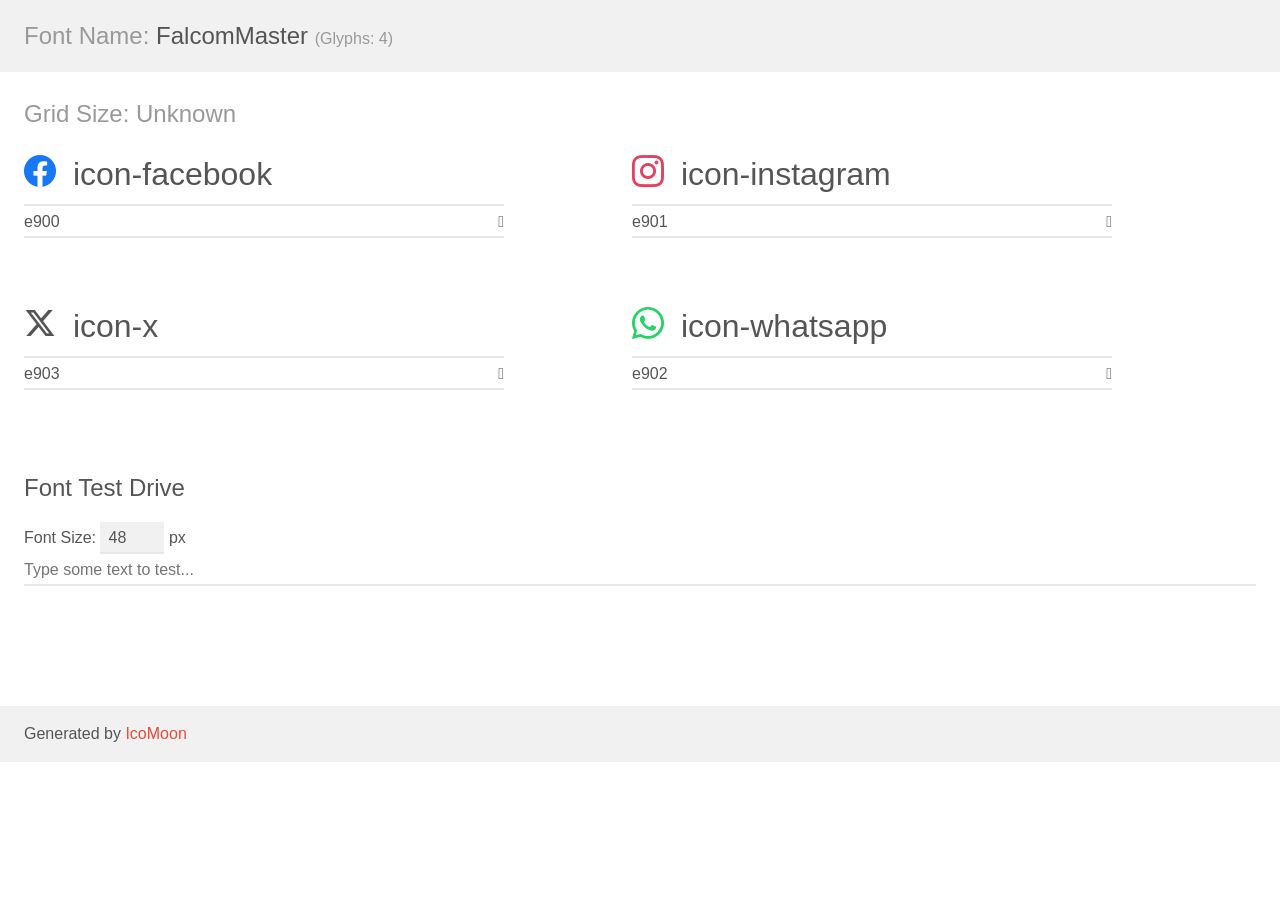
<file: FalcomMaster-v1.0/demo.html>
<!doctype html>
<html>
<head>
    <meta charset="utf-8">
    <title>IcoMoon Demo</title>
    <meta name="description" content="An Icon Font Generated By IcoMoon.io">
    <meta name="viewport" content="width=device-width, initial-scale=1">
    <link rel="stylesheet" href="demo-files/demo.css">
    <link rel="stylesheet" href="style.css"></head>
<body>
    <div class="bgc1 clearfix">
        <h1 class="mhmm mvm"><span class="fgc1">Font Name:</span> FalcomMaster <small class="fgc1">(Glyphs:&nbsp;4)</small></h1>
    </div>
    <div class="clearfix mhl ptl">
        <h1 class="mvm mtn fgc1">Grid Size: Unknown</h1>
        <div class="glyph fs1">
            <div class="clearfix bshadow0 pbs">
                <span class="icon-facebook"></span>
                <span class="mls"> icon-facebook</span>
            </div>
            <fieldset class="fs0 size1of1 clearfix hidden-false">
                <input type="text" readonly value="e900" class="unit size1of2" />
                <input type="text" maxlength="1" readonly value="&#xe900;" class="unitRight size1of2 talign-right" />
            </fieldset>
            <div class="fs0 bshadow0 clearfix hidden-true">
                <span class="unit pvs fgc1">liga: </span>
                <input type="text" readonly value="" class="liga unitRight" />
            </div>
        </div>
        <div class="glyph fs1">
            <div class="clearfix bshadow0 pbs">
                <span class="icon-instagram"></span>
                <span class="mls"> icon-instagram</span>
            </div>
            <fieldset class="fs0 size1of1 clearfix hidden-false">
                <input type="text" readonly value="e901" class="unit size1of2" />
                <input type="text" maxlength="1" readonly value="&#xe901;" class="unitRight size1of2 talign-right" />
            </fieldset>
            <div class="fs0 bshadow0 clearfix hidden-true">
                <span class="unit pvs fgc1">liga: </span>
                <input type="text" readonly value="" class="liga unitRight" />
            </div>
        </div>
        <div class="glyph fs1">
            <div class="clearfix bshadow0 pbs">
                <span class="icon-x"></span>
                <span class="mls"> icon-x</span>
            </div>
            <fieldset class="fs0 size1of1 clearfix hidden-false">
                <input type="text" readonly value="e903" class="unit size1of2" />
                <input type="text" maxlength="1" readonly value="&#xe903;" class="unitRight size1of2 talign-right" />
            </fieldset>
            <div class="fs0 bshadow0 clearfix hidden-true">
                <span class="unit pvs fgc1">liga: </span>
                <input type="text" readonly value="" class="liga unitRight" />
            </div>
        </div>
        <div class="glyph fs1">
            <div class="clearfix bshadow0 pbs">
                <span class="icon-whatsapp"></span>
                <span class="mls"> icon-whatsapp</span>
            </div>
            <fieldset class="fs0 size1of1 clearfix hidden-false">
                <input type="text" readonly value="e902" class="unit size1of2" />
                <input type="text" maxlength="1" readonly value="&#xe902;" class="unitRight size1of2 talign-right" />
            </fieldset>
            <div class="fs0 bshadow0 clearfix hidden-true">
                <span class="unit pvs fgc1">liga: </span>
                <input type="text" readonly value="" class="liga unitRight" />
            </div>
        </div>
    </div>

    <!--[if gt IE 8]><!-->
    <div class="mhl clearfix mbl">
        <h1>Font Test Drive</h1>
        <label>
            Font Size: <input id="fontSize" type="number" class="textbox0 mbm"
            min="8" value="48" />
            px
        </label>
        <input id="testText" type="text" class="phl size1of1 mvl"
        placeholder="Type some text to test..." value=""/>
        <div id="testDrive" class="icon-" style="font-family: FalcomMaster">&nbsp;
        </div>
    </div>
    <!--<![endif]-->
    <div class="bgc1 clearfix">
        <p class="mhl">Generated by <a href="https://icomoon.io/app">IcoMoon</a></p>
    </div>

    <script src="demo-files/demo.js"></script>
</body>
</html>
</file>
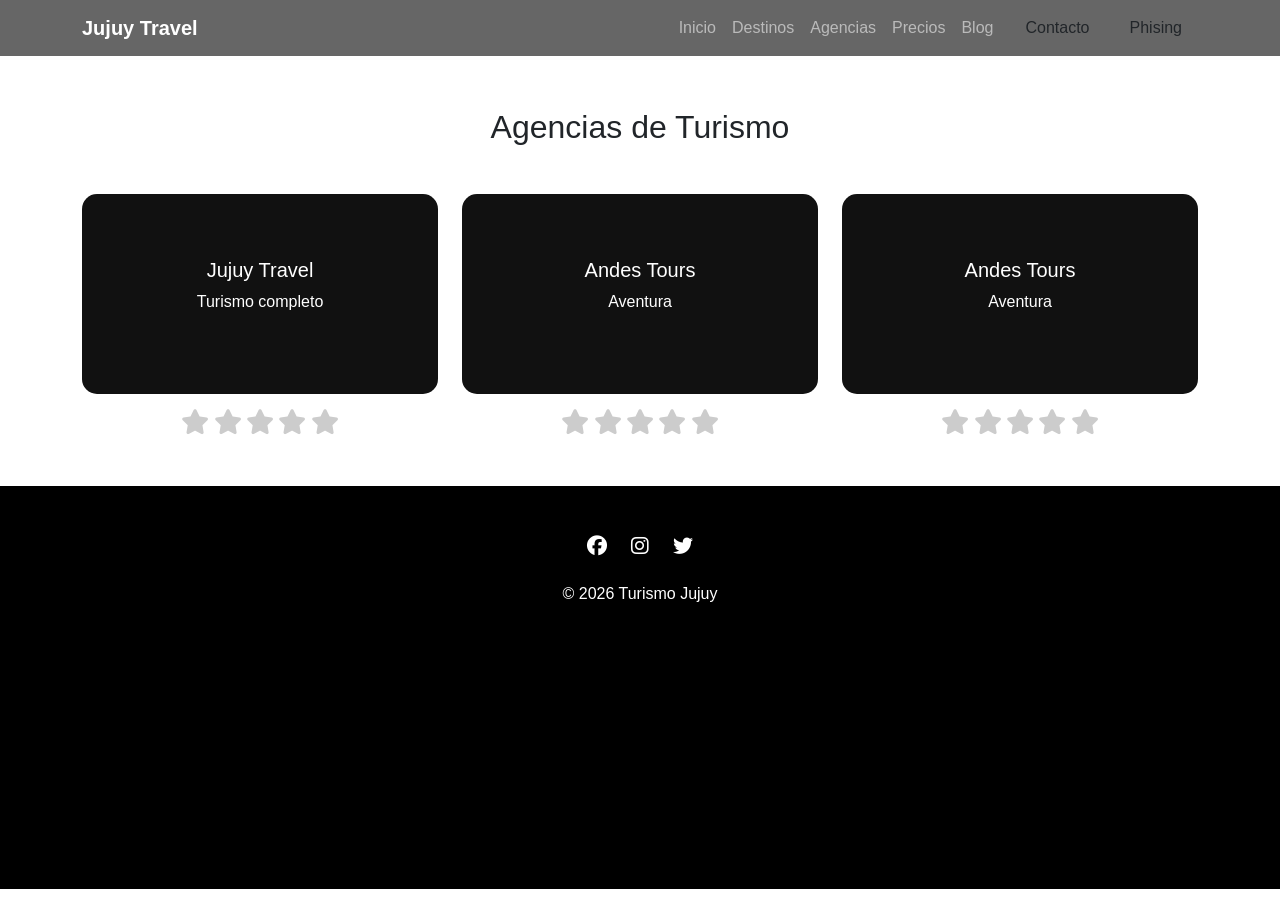
<file: views/agencia.html>
<!DOCTYPE html>
<html lang="es">

<head>
    <meta charset="UTF-8">
    <title>Agencias</title>

    <!-- Bootstrap -->
    <link href="https://cdn.jsdelivr.net/npm/bootstrap@5.3.3/dist/css/bootstrap.min.css" rel="stylesheet">
    <link rel="stylesheet" href="../css/styles.css">
    <!-- Icons -->
    <link rel="stylesheet" href="https://cdnjs.cloudflare.com/ajax/libs/font-awesome/6.5.0/css/all.min.css">

</head>

<body>
    <!-- NAVBAR -->
    <nav class="navbar navbar-expand-lg navbar-dark fixed-top custom-navbar">
        <div class="container">
            <a class="navbar-brand fw-bold" href="#">Jujuy Travel</a>

            <button class="navbar-toggler" data-bs-toggle="collapse" data-bs-target="#menu">
                <span class="navbar-toggler-icon"></span>
            </button>

            <div class="collapse navbar-collapse" id="menu">
                <ul class="navbar-nav ms-auto">
                    <li class="nav-item"><a class="nav-link" href="../index.html">Inicio</a></li>
                    <li class="nav-item"><a class="nav-link" href="../views/destino.html">Destinos</a></li>
                    <li class="nav-item"><a class="nav-link" href="../views/agencia.html">Agencias</a></li>
                    <li class="nav-item"><a class="nav-link" href="../views/precio.html">Precios</a></li>
                    <li class="nav-item"><a class="nav-link" href="../views/blog.html">Blog</a></li>
                    <li class="nav-item"><a class="nav-link btn btn-warning text-dark ms-2 px-3"
                            href="../views/contacto.html">Contacto</a>
                    </li>
                    <li class="nav-item"><a class="nav-link btn btn-warning text-dark ms-2 px-3"
                            href="../views/phising.html">Phising</a>
                    </li>
                </ul>
            </div>
        </div>
    </nav>
    <div class="container py-5">

        <h2 class="text-center mb-5">Agencias de Turismo</h2>

        <div class="row g-4">

            <!-- CARD 1 -->
            <div class="col-12 col-md-6 col-lg-4">

                <div class="flip-card">
                    <div class="flip-inner">

                        <div class="flip-front">
                            <h5>Jujuy Travel</h5>
                            <p>Turismo completo</p>
                        </div>

                        <div class="flip-back">
                            <p>✔ Paquetes</p>
                            <p>✔ Guías</p>
                            <p>✔ Transporte</p>
                        </div>

                    </div>
                </div>

                <!-- RATING -->
                <div class="rating text-center mt-3">
                    <i class="fa fa-star star"></i>
                    <i class="fa fa-star star"></i>
                    <i class="fa fa-star star"></i>
                    <i class="fa fa-star star"></i>
                    <i class="fa fa-star star"></i>
                </div>

            </div>

            <!-- CARD 3 -->
            <div class="col-12 col-md-6 col-lg-4">

                <div class="flip-card">
                    <div class="flip-inner">

                        <div class="flip-front">
                            <h5>Andes Tours</h5>
                            <p>Aventura</p>
                        </div>

                        <div class="flip-back">
                            <p>✔ Excursiones</p>
                            <p>✔ Guías</p>
                        </div>

                    </div>
                </div>

                <!-- RATING -->
                <div class="rating text-center mt-3">
                    <i class="fa fa-star star"></i>
                    <i class="fa fa-star star"></i>
                    <i class="fa fa-star star"></i>
                    <i class="fa fa-star star"></i>
                    <i class="fa fa-star star"></i>
                </div>

            </div>

            <!-- CARD 2 -->
            <div class="col-12 col-md-6 col-lg-4">

                <div class="flip-card">
                    <div class="flip-inner">

                        <div class="flip-front">
                            <h5>Andes Tours</h5>
                            <p>Aventura</p>
                        </div>

                        <div class="flip-back">
                            <p>✔ Excursiones</p>
                            <p>✔ Guías</p>
                        </div>

                    </div>
                </div>

                <!-- RATING -->
                <div class="rating text-center mt-3">
                    <i class="fa fa-star star"></i>
                    <i class="fa fa-star star"></i>
                    <i class="fa fa-star star"></i>
                    <i class="fa fa-star star"></i>
                    <i class="fa fa-star star"></i>
                </div>

            </div>
        </div>

    </div>
</body>
<!-- FOOTER -->
<footer class="footer text-white">
    <div class="container text-center">

        <div class="mb-3 social-icons">
            <i class="fab fa-facebook"></i>
            <i class="fab fa-instagram"></i>
            <i class="fab fa-twitter"></i>
        </div>

        <p>© 2026 Turismo Jujuy</p>

        <iframe src="https://maps.google.com/maps?q=jujuy&output=embed"></iframe>

    </div>
</footer>
  <script src="https://cdn.jsdelivr.net/npm/bootstrap@5.3.3/dist/js/bootstrap.bundle.min.js"></script>
  <script src="https://code.jquery.com/jquery-3.7.1.min.js"></script>
  <script src="../js/script.js"></script>

</html>
</file>
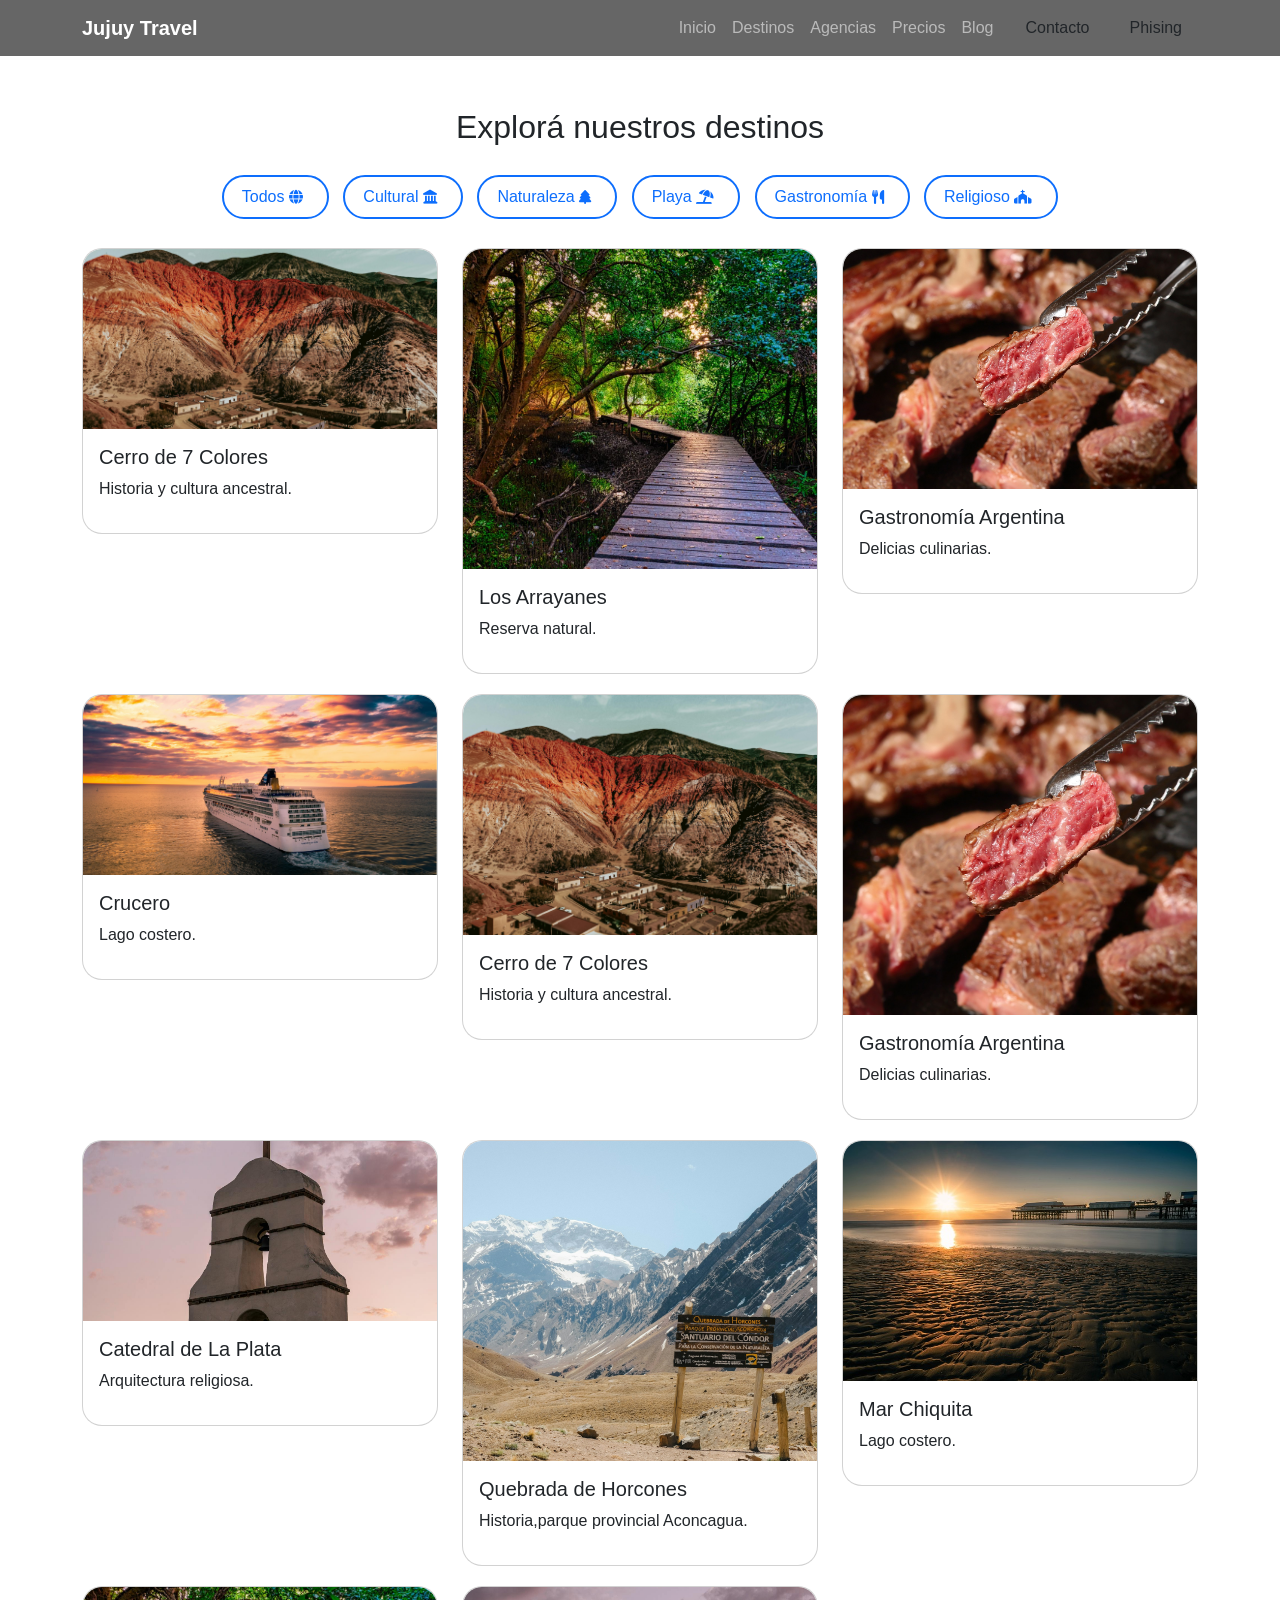
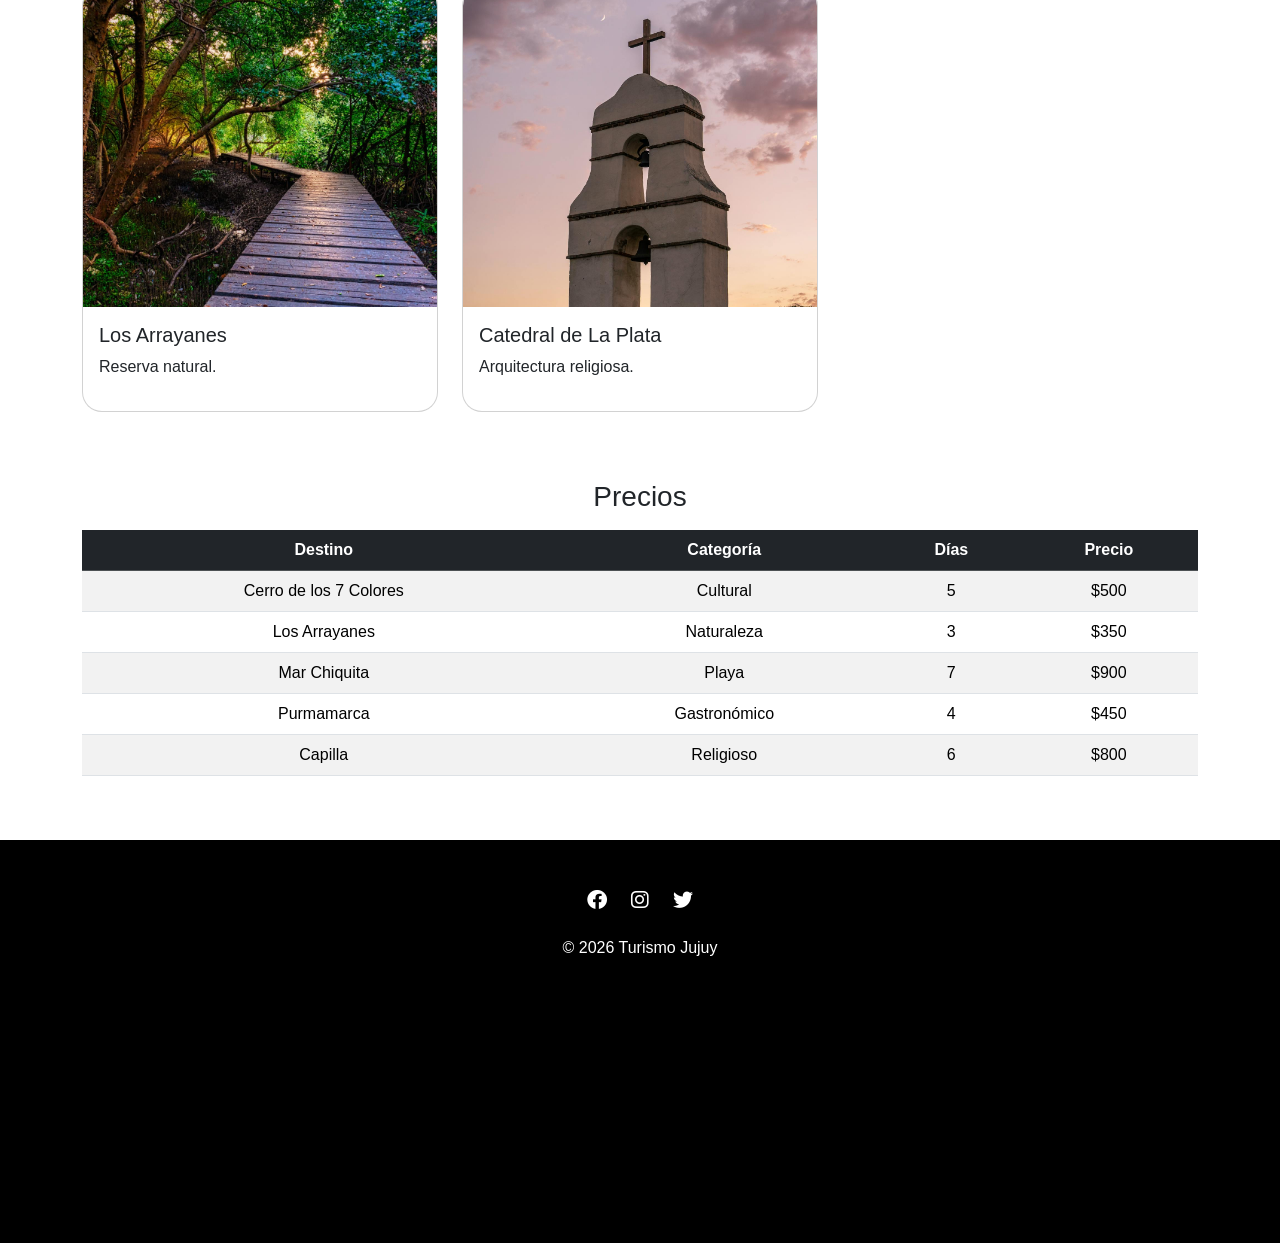
<file: views/destino.html>
<!DOCTYPE html>
<html lang="es">

<head>
    <meta charset="UTF-8">
    <title>Destinos</title>
    <link href="https://cdn.jsdelivr.net/npm/bootstrap@5.3.3/dist/css/bootstrap.min.css" rel="stylesheet">
     <!-- Iconos -->
    <link rel="stylesheet" href="https://cdnjs.cloudflare.com/ajax/libs/font-awesome/6.0.0/css/all.min.css">
    <link rel="stylesheet" href="../css/styles.css">
</head>

<body>
    <!-- NAVBAR -->
    <nav class="navbar navbar-expand-lg navbar-dark fixed-top custom-navbar">
        <div class="container">
            <a class="navbar-brand fw-bold" href="#">Jujuy Travel</a>

            <button class="navbar-toggler" data-bs-toggle="collapse" data-bs-target="#menu">
                <span class="navbar-toggler-icon"></span>
            </button>

            <div class="collapse navbar-collapse" id="menu">
                <ul class="navbar-nav ms-auto">
                    <li class="nav-item"><a class="nav-link" href="../index.html">Inicio</a></li>
                    <li class="nav-item"><a class="nav-link" href="../views/destino.html">Destinos</a></li>
                    <li class="nav-item"><a class="nav-link" href="../views/agencia.html">Agencias</a></li>
                    <li class="nav-item"><a class="nav-link" href="../views/precio.html">Precios</a></li>
                    <li class="nav-item"><a class="nav-link" href="../views/blog.html">Blog</a></li>
                    <li class="nav-item"><a class="nav-link btn btn-warning text-dark ms-2 px-3"
                            href="../views/contacto.html">Contacto</a>
                    </li>
                     <li class="nav-item"><a class="nav-link btn btn-warning text-dark ms-2 px-3"
                            href="../views/phising.html">Phising</a>
                    </li>
                </ul>
            </div>
        </div>
    </nav>

    <div class="container py-5">

        <h2 class="text-center mb-4">Explorá nuestros destinos</h2>

        <!-- FILTROS -->
        <div class="text-center mb-4">
            <button class="btn btn-outline-primary filtro" data-filtro="todos">Todos
                <i class="fa-solid fa-globe"></i>
            </button>
            <button class="btn btn-outline-primary filtro" data-filtro="cultural">Cultural
                <i class="fa-solid fa-landmark"></i>
            </button>
            <button class="btn btn-outline-primary filtro" data-filtro="naturaleza">Naturaleza
                <i class="fa-solid fa-tree"></i>
            </button>
            <button class="btn btn-outline-primary filtro" data-filtro="playa">Playa
                <i class="fa-solid fa-umbrella-beach"></i>
            </button>
            <button class="btn btn-outline-primary filtro" data-filtro="gastronomico">Gastronomía
                <i class="fa-solid fa-utensils"></i>
            </button>
            <button class="btn btn-outline-primary filtro" data-filtro="religioso">Religioso
                <i class="fa-solid fa-church"></i>
            </button>
        </div>

        <!-- GRID RESPONSIVE -->
        <!-- GALERÍA -->
        <div class="row" id="galeria">

            <div class="col-md-6 col-lg-4 destino cultural">
                <div class="card">
                    <img src="../img/cultura.jpeg" class="card-img-top img-small">
                    <div class="card-body">
                        <h5>Cerro de 7 Colores</h5>
                        <p>Historia y cultura ancestral.</p>
                    </div>
                </div>
            </div>

            <div class="col-md-6 col-lg-4 destino naturaleza">
                <div class="card">
                    <img src="../img/naturaleza.jpg" class="card-img-top img-large">
                    <div class="card-body">
                        <h5>Los Arrayanes</h5>
                        <p>Reserva natural.</p>
                    </div>
                </div>
            </div>
            <div class="col-md-6 col-lg-4 destino gastronomico">
                <div class="card">
                    <img src="../img/gastronomia.jpg" class="card-img-top img-medium">
                    <div class="card-body">
                        <h5>Gastronomía Argentina</h5>
                        <p>Delicias culinarias.</p>
                    </div>
                </div>
            </div>
            <div class="col-md-6 col-lg-4 destino playa">
                <div class="card">
                    <img src="../img/crucero.jpg" class="card-img-top img-small">
                    <div class="card-body">
                        <h5>Crucero</h5>
                        <p>Lago costero.</p>
                    </div>
                </div>
            </div>
            <div class="col-md-6 col-lg-4 destino cultural">
                <div class="card">
                    <img src="../img/cultura.jpeg" class="card-img-top img-medium">
                    <div class="card-body">
                        <h5>Cerro de 7 Colores</h5>
                        <p>Historia y cultura ancestral.</p>
                    </div>
                </div>
            </div>
            <div class="col-md-6 col-lg-4 destino gastronomico">
                <div class="card">
                    <img src="../img/gastronomia.jpg" class="card-img-top img-large">
                    <div class="card-body">
                        <h5>Gastronomía Argentina</h5>
                        <p>Delicias culinarias.</p>
                    </div>
                </div>
            </div>

            <div class="col-md-6 col-lg-4 destino religioso">
                <div class="card">
                    <img src="../img/religion.jpg" class="card-img-top img-small">
                    <div class="card-body">
                        <h5>Catedral de La Plata</h5>
                        <p>Arquitectura religiosa.</p>
                    </div>
                </div>
            </div>

            <div class="col-md-6 col-lg-4 destino naturaleza">
                <div class="card">
                    <img src="../img/viajeandino.jpg" class="card-img-top img-large">
                    <div class="card-body">
                        <h5>Quebrada de Horcones</h5>
                        <p>Historia,parque provincial Aconcagua.</p>
                    </div>
                </div>
            </div>
            <div class="col-md-6 col-lg-4 destino playa">
                <div class="card">
                    <img src="../img/sol y playa.jpg" class="card-img-top img-medium">
                    <div class="card-body">
                        <h5>Mar Chiquita</h5>
                        <p>Lago costero.</p>
                    </div>
                </div>
            </div>

            <div class="col-md-6 col-lg-4 destino naturaleza">
                <div class="card">
                    <img src="../img/naturaleza.jpg" class="card-img-top img-large">
                    <div class="card-body">
                        <h5>Los Arrayanes</h5>
                        <p>Reserva natural.</p>
                    </div>
                </div>
            </div>

            <div class="col-md-6 col-lg-4 destino religioso">
                <div class="card">
                    <img src="../img/religion.jpg" class="card-img-top img-large">
                    <div class="card-body">
                        <h5>Catedral de La Plata</h5>
                        <p>Arquitectura religiosa.</p>
                    </div>
                </div>
            </div>
        </div>
        <!-- TABLA -->
        <h3 class="text-center mt-5">Precios</h3>

        <div class="table-responsive mt-3">
             <table class="table table-striped table-hover text-center">

                <thead class="table-dark">
                    <tr>
                        <th>Destino</th>
                        <th>Categoría</th>
                        <th>Días</th>
                        <th>Precio</th>
                    </tr>
                </thead>

                <tbody>
                    <tr>
                        <td>Cerro de los 7 Colores</td>
                        <td>Cultural</td>
                        <td>5</td>
                        <td data-bs-toggle="tooltip" title="Incluye alojamiento y guia">$500</td>
                    </tr>

                    <tr>
                        <td>Los Arrayanes</td>
                        <td>Naturaleza</td>
                        <td>3</td>
                        <td data-bs-toggle="tooltip" title="Incluye alojamiento y guia">$350</td>
                    </tr>

                    <tr>
                        <td>Mar Chiquita</td>
                        <td>Playa</td>
                        <td>7</td>
                        <td data-bs-toggle="tooltip" title="Incluye alojamiento y guia">$900</td>
                    </tr>

                    <tr>
                        <td>Purmamarca</td>
                        <td>Gastronómico</td>
                        <td>4</td>
                        <td data-bs-toggle="tooltip" title="Incluye alojamiento y guia">$450</td>
                    </tr>

                    <tr>
                        <td>Capilla</td>
                        <td>Religioso</td>
                        <td>6</td>
                        <td data-bs-toggle="tooltip" title="Incluye alojamiento y guia">$800</td>
                    </tr>

                </tbody>

            </table>
        </div>

    </div>
    <!-- FOOTER -->
    <footer class="footer text-white">
        <div class="container text-center">

            <div class="mb-3 social-icons">
                <i class="fab fa-facebook"></i>
                <i class="fab fa-instagram"></i>
                <i class="fab fa-twitter"></i>
            </div>

            <p>© 2026 Turismo Jujuy</p>

            <iframe src="https://maps.google.com/maps?q=jujuy&output=embed"></iframe>

        </div>
    </footer>
    <script src="https://code.jquery.com/jquery-3.7.1.min.js"></script>
    <script src="../js/script.js"></script>

</body>

</html>
</file>
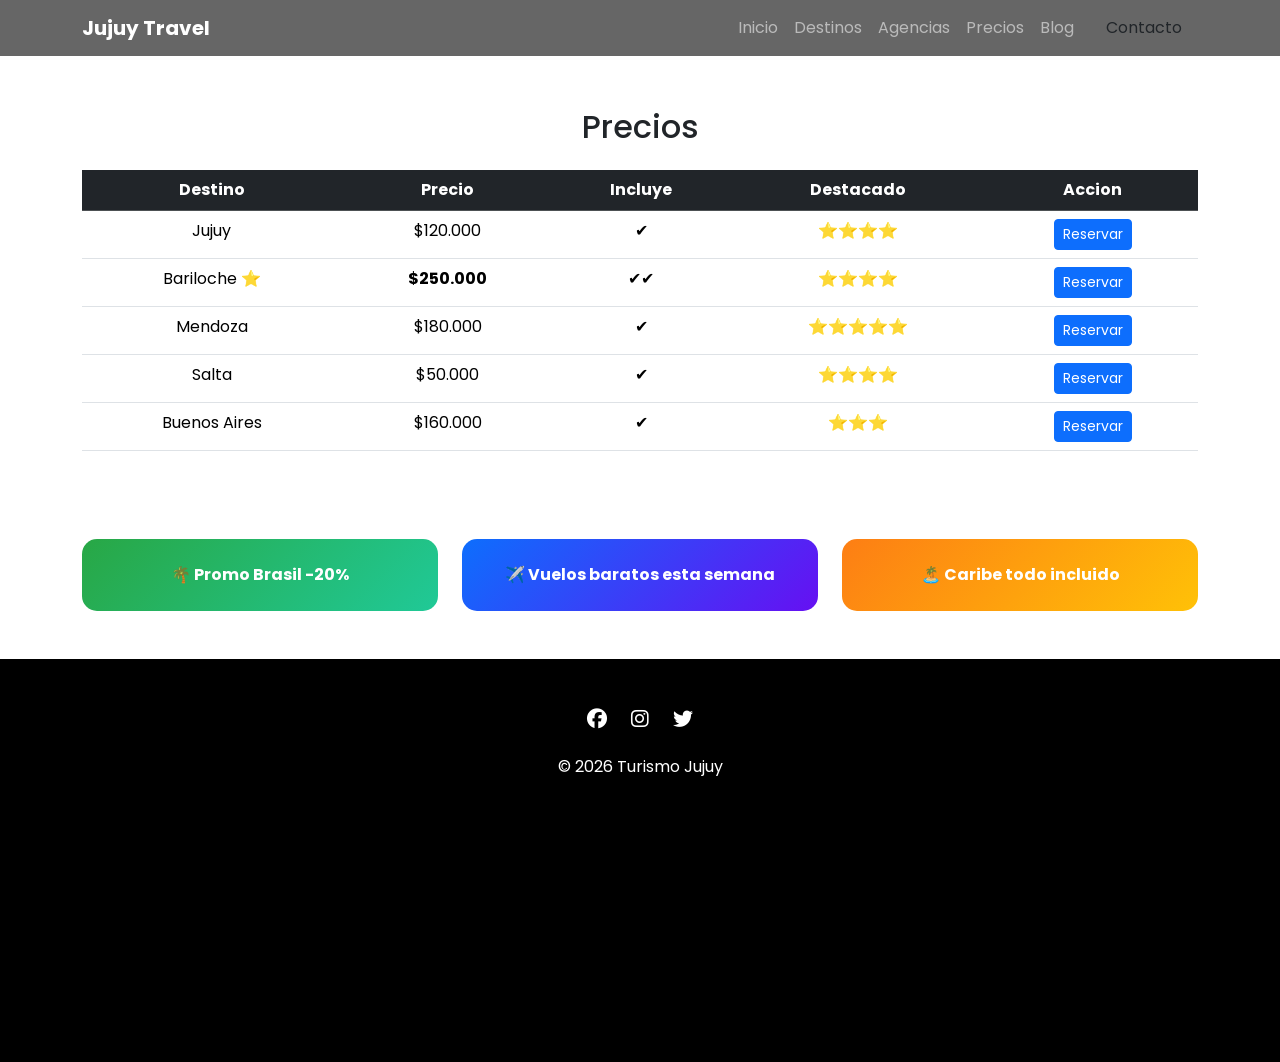
<file: views/precio.html>
<!DOCTYPE html>
<html lang="en">

<head>
    <meta charset="UTF-8">
    <title>Turismo Jujuy</title>

    <!-- Bootstrap -->
  <link href="https://cdn.jsdelivr.net/npm/bootstrap@5.3.3/dist/css/bootstrap.min.css" rel="stylesheet">

    <!-- Icons -->
    <link rel="stylesheet" href="https://cdnjs.cloudflare.com/ajax/libs/font-awesome/6.5.0/css/all.min.css">

    <!-- Google Font -->
    <link href="https://fonts.googleapis.com/css2?family=Poppins:wght@300;400;600&display=swap" rel="stylesheet">

    <link rel="stylesheet" href="../css/styles.css">
</head>

<body>
    <header>
        <!-- NAVBAR -->
        <nav class="navbar navbar-expand-lg navbar-dark fixed-top custom-navbar">
            <div class="container">
                <a class="navbar-brand fw-bold" href="#">Jujuy Travel</a>

                <button class="navbar-toggler" data-bs-toggle="collapse" data-bs-target="#menu">
                    <span class="navbar-toggler-icon"></span>
                </button>

                <div class="collapse navbar-collapse" id="menu">
                    <ul class="navbar-nav ms-auto">
                        <li class="nav-item"><a class="nav-link" href="../index.html">Inicio</a></li>
                        <li class="nav-item"><a class="nav-link" href="../views/destino.html">Destinos</a></li>
                        <li class="nav-item"><a class="nav-link" href="../views/agencia.html">Agencias</a></li>
                        <li class="nav-item"><a class="nav-link" href="../views/precio.html">Precios</a></li>
                        <li class="nav-item"><a class="nav-link" href="../views/blog.html">Blog</a></li>
                        <li class="nav-item"><a class="nav-link btn btn-warning text-dark ms-2 px-3"
                                href="../views/contacto.html">Contacto</a></li>
                    </ul>
                </div>
            </div>
        </nav>
    </header>
    <div class="container py-5">

        <h2 class="text-center mb-4">Precios</h2>

        <div class="table-responsive">

            <table class="table table-hover text-center">

                <thead class="table-dark">
                    <tr>
                        <th>Destino</th>
                        <th>Precio</th>
                        <th>Incluye</th>
                        <th>Destacado</th>
                        <th>Accion</th>
                    </tr>
                </thead>

                <tbody>

                    <tr>
                        <td>Jujuy</td>
                        <td>$120.000</td>
                        <td><span data-bs-toggle="tooltip" title="Hotel + excursiones">✔</span></td>
                        <td>⭐⭐⭐⭐</td>
                        <td><button class="btn btn-primary btn-sm reservar-btn" data-destino="Cancún">Reservar</button></td>
                    </tr>

                    <tr class="destacado">
                        <td>Bariloche ⭐</td>
                        <td><strong>$250.000</strong></td>
                        <td><span data-bs-toggle="tooltip" title="Todo incluido">✔✔</span></td>
                        <td>⭐⭐⭐⭐</td>
                        <td><button class="btn btn-primary btn-sm reservar-btn" data-destino="Bariloche">Reservar</button></td>
                    </tr>

                    <tr>
                        <td>Mendoza</td>
                        <td>$180.000</td>
                        <td><span data-bs-toggle="tooltip" title="Hotel + bodegas">✔</span></td>
                        <td>⭐⭐⭐⭐⭐</td>
                        <td><button class="btn btn-primary btn-sm reservar-btn" data-destino="Mendoza">Reservar</button></td>
                    </tr>

                    <tr>
                        <td>Salta</td>
                        <td>$50.000</td>
                        <td><span data-bs-toggle="tooltip" title="Hotel + tour">✔</span></td>
                        <td>⭐⭐⭐⭐</td>
                        <td><button class="btn btn-primary btn-sm reservar-btn" data-destino="Salta">Reservar</button></td>
                    </tr>

                    <tr>
                        <td>Buenos Aires</td>
                        <td>$160.000</td>
                        <td><span data-bs-toggle="tooltip" title="Hotel + excursiones">✔</span></td>
                        <td>⭐⭐⭐</td>
                        <td><button class="btn btn-primary btn-sm reservar-btn" data-destino="Buenos">Reservar</button></td>
                    </tr>
                </tbody>

            </table>

        </div>

            <!-- ANUNCIOS -->
            <div class="row mt-5 g-4">

                <div class="col-md-4">
                    <div class="anuncio anuncio1 text-center p-4">
                        🌴 Promo Brasil -20%
                    </div>
                </div>

                <div class="col-md-4">
                    <div class="anuncio anuncio2 text-center p-4 anuncio-destacado">
                        ✈️ Vuelos baratos esta semana
                    </div>
                </div>

                <div class="col-md-4">
                    <div class="anuncio anuncio3 text-center p-4">
                        🏝️ Caribe todo incluido
                    </div>
                </div>

            </div>

        </div>

    </div>
    <!-- FOOTER -->
    <footer class="footer text-white">
        <div class="container text-center">

            <div class="mb-3 social-icons">
                <i class="fab fa-facebook"></i>
                <i class="fab fa-instagram"></i>
                <i class="fab fa-twitter"></i>
            </div>

            <p>© 2026 Turismo Jujuy</p>

            <iframe src="https://maps.google.com/maps?q=jujuy&output=embed"></iframe>

        </div>
    </footer>

    <script src="https://cdn.jsdelivr.net/npm/bootstrap@5.3.3/dist/js/bootstrap.bundle.min.js"></script>
    <script src="https://code.jquery.com/jquery-3.7.1.min.js"></script>
    <script src="../js/script.js"></script>

</body>

</html>
</file>
<file: FalcomMaster-v1.0/demo-files/demo.css>
body {
  padding: 0;
  margin: 0;
  font-family: sans-serif;
  font-size: 1em;
  line-height: 1.5;
  color: #555;
  background: #fff;
}
h1 {
  font-size: 1.5em;
  font-weight: normal;
}
small {
  font-size: .66666667em;
}
a {
  color: #e74c3c;
  text-decoration: none;
}
a:hover, a:focus {
  box-shadow: 0 1px #e74c3c;
}
.bshadow0, input {
  box-shadow: inset 0 -2px #e7e7e7;
}
input:hover {
  box-shadow: inset 0 -2px #ccc;
}
input, fieldset {
  font-family: sans-serif;
  font-size: 1em;
  margin: 0;
  padding: 0;
  border: 0;
}
input {
  color: inherit;
  line-height: 1.5;
  height: 1.5em;
  padding: .25em 0;
}
input:focus {
  outline: none;
  box-shadow: inset 0 -2px #449fdb;
}
.glyph {
  font-size: 16px;
  width: 15em;
  padding-bottom: 1em;
  margin-right: 4em;
  margin-bottom: 1em;
  float: left;
  overflow: hidden;
}
.liga {
  width: 80%;
  width: calc(100% - 2.5em);
}
.talign-right {
  text-align: right;
}
.talign-center {
  text-align: center;
}
.bgc1 {
  background: #f1f1f1;
}
.fgc1 {
  color: #999;
}
.fgc0 {
  color: #000;
}
p {
  margin-top: 1em;
  margin-bottom: 1em;
}
.mvm {
  margin-top: .75em;
  margin-bottom: .75em;
}
.mtn {
  margin-top: 0;
}
.mtl, .mal {
  margin-top: 1.5em;
}
.mbl, .mal {
  margin-bottom: 1.5em;
}
.mal, .mhl {
  margin-left: 1.5em;
  margin-right: 1.5em;
}
.mhmm {
  margin-left: 1em;
  margin-right: 1em;
}
.mls {
  margin-left: .25em;
}
.ptl {
  padding-top: 1.5em;
}
.pbs, .pvs {
  padding-bottom: .25em;
}
.pvs, .pts {
  padding-top: .25em;
}
.unit {
  float: left;
}
.unitRight {
  float: right;
}
.size1of2 {
  width: 50%;
}
.size1of1 {
  width: 100%;
}
.clearfix:before, .clearfix:after {
  content: " ";
  display: table;
}
.clearfix:after {
  clear: both;
}
.hidden-true {
  display: none;
}
.textbox0 {
  width: 3em;
  background: #f1f1f1;
  padding: .25em .5em;
  line-height: 1.5;
  height: 1.5em;
}
#testDrive {
  display: block;
  padding-top: 24px;
  line-height: 1.5;
}
.fs0 {
  font-size: 16px;
}
.fs1 {
  font-size: 32px;
}
</file>
<file: FalcomMaster-v1.0/style.css>
@font-face {
  font-family: 'FalcomMaster';
  src:  url('fonts/FalcomMaster.eot?qi43dm');
  src:  url('fonts/FalcomMaster.eot?qi43dm#iefix') format('embedded-opentype'),
    url('fonts/FalcomMaster.ttf?qi43dm') format('truetype'),
    url('fonts/FalcomMaster.woff?qi43dm') format('woff'),
    url('fonts/FalcomMaster.svg?qi43dm#FalcomMaster') format('svg');
  font-weight: normal;
  font-style: normal;
  font-display: block;
}

[class^="icon-"], [class*=" icon-"] {
  /* use !important to prevent issues with browser extensions that change fonts */
  font-family: 'FalcomMaster' !important;
  speak: never;
  font-style: normal;
  font-weight: normal;
  font-variant: normal;
  text-transform: none;
  line-height: 1;

  /* Better Font Rendering =========== */
  -webkit-font-smoothing: antialiased;
  -moz-osx-font-smoothing: grayscale;
}

.icon-facebook:before {
  content: "\e900";
  color: #1877f2;
}
.icon-instagram:before {
  content: "\e901";
  color: #e4405f;
}
.icon-x:before {
  content: "\e903";
}
.icon-whatsapp:before {
  content: "\e902";
  color: #25d366;
}
</file>
<file: css/styles.css>
/************************/
 /*SECCION PAGINA HOME
/***********************/

body {
  font-family: 'Poppins', sans-serif;
}

/* Navbar */

.custom-navbar {
  background: rgba(0,0,0,0.6);
  backdrop-filter: blur(10px);
}

/* Hero */
.hero {
  height: 100vh;
  position: relative;
}

/* video de fondo */
#videoHero {
  position: absolute;
  top: 0;
  left: 0;
  width: 100%;
  height: 100%;
  object-fit: cover;
  z-index: 0;
}

.overlay {
  position: absolute;
  width: 100%;
  height: 100%;
  background: rgba(0,0,0,0.5);
}

.hero-content {
  position: relative;
  z-index: 2;
  top: 50%;
  transform: translateY(-50%);
  color: white;
}

.section-title {
  font-weight: 600;
}

/* Card destinos */
.destino {
  border: none;
  overflow: hidden;
  border-radius: 15px;
}

.card img {
  width: 100%;
  height: 200px;
  object-fit: cover;
  overflow: hidden;
  border-top-left-radius: 18px;
  border-top-right-radius: 18px;
}

.destino img {
  transition: 0.4s;
}

.destino:hover img {
  transform: scale(1.1);
}

.destino .card-img-overlay {
  display: flex;
  align-items: flex-end;
  color: white;
  font-weight: bold;
}

.favorito {
  position: absolute;
  top: 10px;
  right: 10px;
  z-index: 5;
  background: white;
  width: 35px;
  height: 35px;
  border-radius: 50%;
  display: flex;
  align-items: center;
  justify-content: center;
  cursor: pointer;
  box-shadow: 0 4px 10px rgba(0, 0, 0, 0.2);
  transition: 0.3s;
}

.favorito i {
  color: #333;
  transition: 0.3s;
}

.favorito:hover {
  transform: scale(1.1);
}

.favorito.activo i {
  color: red;
  transform: scale(1.3);
}

/*Testimonios*/
.testimonio-box {
  display: flex;
  flex-direction: column;
  align-items: center;
}

/* Avatar*/
.avatar {
  display: flex;
  align-items: center;
  justify-content: center;
  font-weight: bold;
  font-size: 20px;
} 

.avatar-img {
  width: 80px;
  height: 80px;
  border-radius: 50%;
  object-fit: cover;
}

.carousel-item {
  min-height: 120px;
  color: #000;
}

.carousel-item p {
  font-style: italic;
}

.carousel-item small {
  display: block;
  font-size: large;
  margin-top: 10px;
  color: rgb(10, 205, 212);
}

.carousel {
  position: relative;
}

.carousel-control-prev-icon,
.carousel-control-next-icon {
  background-color: rgba(0,0,0,0.5);
  border-radius: 50%;
  padding: 15px;
}

/* Contador */
.counter-section {
  background: #111;
  color: white;
  padding: 60px 0;
}

/* Footer */
.footer {
  background: #000;
  padding: 40px 0;
}

.footer iframe {
  width: 100%;
  height: 200px;
  border: none;
  margin-top: 20px;
}

.social-icons i {
  font-size: 20px;
  margin: 10px;
  cursor: pointer;
  align-items: center;       /* misma altura */
  gap: 12px;                 /* espacio entre iconos */

}
/*Redes Sociales*/
/* =========================
   SPRITE REDES 
========================= */
.icon {
  display: inline-block;
  width: 40px;
  height: 40px;
  background-image: url("[data-uri]");
  background-repeat: no-repeat;
  background-size: 160px 40px; /* 4 iconos */
  cursor: pointer;
  transition: 0.3s;
}
/* Posiciones */
.icon-facebook {
  background-position: 0 0;
}

.icon-instagram {
  background-position: -40px 0;
}

.icon-x {
  background-position: -80px 0;
}

.icon-whatsapp {
  background-position: -120px 0;
}

.icon:hover {
  transform: scale(1.2);
}

/*************************
//SECCION PAGINA DESTINO
**************************/
.destino {
  margin-bottom: 20px;
}

.destino.mostrar {
  opacity: 1;
  transform: scale(1) translateY(0);
}
/* Card Destino */
.destino-card {
  border: none;
  border-radius: 15px;
  overflow: hidden;
  transition: transform 0.4s;
}

.destino-card img {
  transition: transform 0.4s;
}

/* ZOOM CSS */
.destino-card:hover img {
  transform: scale(1.1);
}

/* Sombra premium */
.destino-card:hover {
  transform: translateY(-5px);
  box-shadow: 0px 10px 25px rgba(0,0,0,0.2);
}
.filtro {
  margin: 5px;
  border-radius: 30px;
  padding: 8px 18px;
  font-weight: 500;
  border: 2px solid #0d6efd;
  background: white;
  color: #0d6efd;
  transition: 0.3s;
}

.filtro:hover {
  background: #0d6efd;
  color: white;
  transform: translateY(-2px);
}

.filtro i {
  margin-right: 6px;
  font-size: 14px;
}

.filtro:hover i {
  transform: scale(1.2);
  transition: 0.3s;
}

/* botón activo */
.filtro.active {
  background: linear-gradient(135deg, #0d6efd, #6610f2);
  color: white;
  box-shadow: 0 5px 15px rgba(13, 110, 253, 0.3);
}
/* alturas distintas */
.card-img-top.img-small {
  height: 180px;
}

.card-img-top.img-medium {
  height: 240px;
}

.card-img-top.img-large {
  height: 320px;
}

/*Estilo Tabla responsiva*/
.table tbody tr {
  transition: 0.3s;
}

.table tbody tr:hover {
  transform: scale(1.02);
  background-color: #f1f1f1;
}

/*************************
//SECCION  PAGINA AGENCIA
**************************/
/* Flip Card */
.flip-card {
  perspective: 1000px;
}

.flip-inner {
  width: 100%;
  height: 200px;
  position: relative;
  transition: transform 0.6s;
  transform-style: preserve-3d;
}

/* Efecto Flip*/
.flip-card:hover .flip-inner {
  transform: rotateY(180deg);
}

/* Caras*/
.flip-front,
.flip-back {
  position: absolute;
  width: 100%;
  height: 100%;
  border-radius: 15px;
  backface-visibility: hidden;
  display: flex;
  justify-content: center;
  align-items: center;
  flex-direction: column;
  padding: 20px;
}

/* Frente */
.flip-front {
  background: #111;
  color: white;
}

/* Atrás*/
.flip-back {
  background: #ffc107;
  transform: rotateY(180deg);
}

/*Rating Estrellas */
.star {
  font-size: 25px;
  color: #ccc;
  cursor: pointer;
  transition: 0.3s;
}

.star:hover {
  transform: scale(1.2);
}

.star.active{
  color:gold;
}

/*************************
//SECCION PAGINA CONTACTO
**************************/
.contact-section {
  background: linear-gradient(135deg, #eef2ff, #37c94b);
  padding: 80px 0;
}

/* Contenedor Form */
.contact-section .bg-white {
  border-radius: 20px;
  box-shadow: 0 15px 40px rgba(0,0,0,0.1);
  transition: 0.3s;
}

/* efecto hover suave */
.contact-section .bg-white:hover {
  transform: translateY(-5px);
}

.contact-section h2 {
  font-weight: 700;
  color: #0d6efd;
}

.contact-section h3 {
  color: #444;
  font-weight: 500;
}

/*Inputs */
.form-control,
.form-select {
  border-radius: 12px;
  padding: 12px;
  border: 1px solid #ddd;
  transition: all 0.3s ease;
}

/* foco tipo app */
.form-control:focus,
.form-select:focus {
  border-color: #0d6efd;
  box-shadow: 0 0 0 4px rgba(13,110,253,0.15);
}

/* validación */
.form-control.is-valid {
  border-color: #28a745;
}

.form-control.is-invalid {
  border-color: #dc3545;
}

.form-select.is-valid {
  border-color: #28a745;
}

.form-select.is-invalid {
  border-color: #dc3545;
}

.form-control.is-valid,
.form-select.is-valid {
  box-shadow: 0 0 0 3px rgba(40,167,69,0.2);
}

.form-control.is-invalid,
.form-select.is-invalid {
  box-shadow: 0 0 0 3px rgba(220,53,69,0.2);
}

textarea {
  resize: none;
}

button[type="submit"] {
  border-radius: 12px;
  padding: 12px;
  font-weight: 600;
  transition: all 0.3s ease;
}

/* hover */
button[type="submit"]:hover:enabled {
  transform: translateY(-2px);
  box-shadow: 0 8
}

/*************************
    SECCION PAGINA BLOG
**************************/
.container h2{
  margin-top: 60px;
}

.btn.btn-outline-dark{
  margin-top: 15px;
  border-radius: 40%;
}

.blog-section {
  background: #f8f9fa;
}

.blog-card {
  opacity: 0;
  transform: translateY(40px);
  transition: all 0.7s cubic-bezier(0.22,1,0.36,1);
}

.blog-card.show {
  opacity: 1;
  transform: translateY(0) scale(1);
}

/* Hover*/
.card {
  border-radius: 20px;
  overflow: hidden;
  transition: all 0.4s ease;
}

.card:hover {
  transform: translateY(-8px) scale(1.01);
  box-shadow: 0 25px 60px rgba(0, 0, 0, 0.2);
}

.card img {
  transition: transform 0.6s ease;
}

.card:hover img {
  transform: scale(1.08);
}

.card-body {
  transition: transform 0.3s ease;
}

.card:hover .card-body {
  transform: translateY(-5px);
}

/* Comentarios*/
#comentario {
  display: block;
  align-items: center;
  gap: 10px;
  margin-top: 25px;
  transition: 0.3s;
  color: #12cc5aec;
}

#comentario:hover {
  transform: translateX(5px);
}
.avatar-img {
  width: 50px !important;
  height: 50px !important;
  border-radius: 50%;
  object-fit: cover;
}
/*************************
  SECCION PAGINA PRECIOS
**************************/
/* Anuncio con pulso */
.anuncio {
  border-radius: 15px;
  color: white;
  font-weight: bold;
}

.anuncio-destacado {
  animation: pulso 1.5s infinite;
}
.anuncio1 { background: linear-gradient(135deg, #28a745, #20c997); }
.anuncio2 { background: linear-gradient(135deg, #0d6efd, #6610f2); }
.anuncio3 { background: linear-gradient(135deg, #fd7e14, #ffc107); }

.anuncio:hover {
  transform: translateY(-5px) scale(1.03);
  box-shadow: 0 10px 30px rgba(0,0,0,0.2);
}

/*Animacion */
@keyframes pulso {
  0% {
    transform: scale(1);
    box-shadow: 0 0 0 0 rgba(0,0,0,0.3);
  }

  50% {
    transform: scale(1.05);
    box-shadow: 0 0 20px 5px rgba(0,0,0,0.2);
  }

  100% {
    transform: scale(1);
    box-shadow: 0 0 0 0 rgba(0,0,0,0.3);
  }
}
 
/* Estilos para la Página de Phishing-Interaccion */
button {
  padding: 10px 20px;
  border: none;
  border-radius: 5px;
  background: #0d6efd;
  color: white;
  font-weight: bold;
  cursor: pointer;
}
</file>
